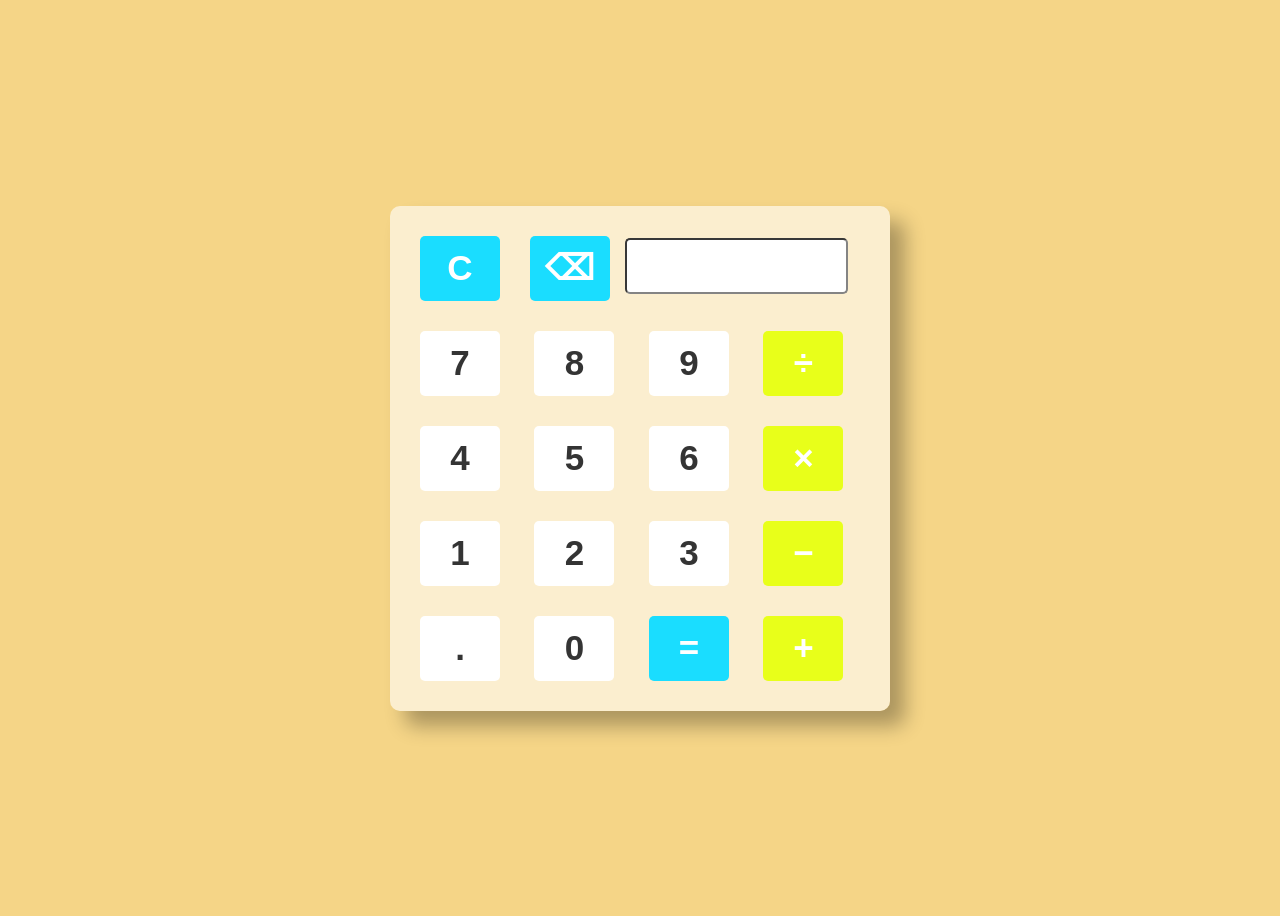
<file: index.html>
<!DOCTYPE html>
<html lang="id">
<head>
    <meta charset="UTF-8">
    <title>Kalkulator</title>
    <link rel="stylesheet" href="style.css">
</head>
<body>
    <div class="calculator">
        <form method="post">
            <div class="display-container">
                <button type="button" name="clear" class="button clear" onclick="document.getElementById('display').value = '';">C</button>
                <button type="button" class="button backspace" onclick="backspace()">⌫</button>
                <input type="text" name="expression" class="display" id="display" readonly>
            </div>
            <button type="button" class="button number" onclick="appendValue('7')">7</button>
            <button type="button" class="button number" onclick="appendValue('8')">8</button>
            <button type="button" class="button number" onclick="appendValue('9')">9</button>
            <button type="button" class="button operator" onclick="appendValue('/')">÷</button><br>
            <button type="button" class="button number" onclick="appendValue('4')">4</button>
            <button type="button" class="button number" onclick="appendValue('5')">5</button>
            <button type="button" class="button number" onclick="appendValue('6')">6</button>
            <button type="button" class="button operator" onclick="appendValue('*')">×</button><br>
            <button type="button" class="button number" onclick="appendValue('1')">1</button>
            <button type="button" class="button number" onclick="appendValue('2')">2</button>
            <button type="button" class="button number" onclick="appendValue('3')">3</button>
            <button type="button" class="button operator" onclick="appendValue('-')">−</button><br>
            <button type="button" class="button number" onclick="appendValue('.')">.</button>
            <button type="button" class="button number" onclick="appendValue('0')">0</button>
            <button type="button" class="button equal" onclick="calculate()">=</button>
            <button type="button" class="button operator" onclick="appendValue('+')">+</button><br>
        </form>
    </div>
    <script>
        function formatNumber(num) {
            const [integer, decimal] = num.toString().split('.');
            const formattedInteger = integer.replace(/\B(?=(\d{3})+(?!\d))/g, '.');
            return decimal ? `${formattedInteger},${decimal}` : formattedInteger;
        }
    
        function appendValue(value) {
            const display = document.getElementById('display');
            const currentValue = display.value;
    
            // Cegah input operator di awal (kecuali tanda minus)
            if (currentValue === '' && (value === '+' || value === '*' || value === '/')) {
                return; 
            }
    
            // Cegah operator berulang
            const lastChar = currentValue.slice(-1);
            if ((lastChar === '+' || lastChar === '-' || lastChar === 'x' || lastChar === '÷') &&
                (value === '+' || value === '-' || value === '*' || value === '/')) {
                return; 
            }
    
            if (value === '/') {
                display.value += '÷';
            } else if (value === '*') {
                display.value += 'x';
            } else {
                display.value += value;
            }
        }
    
        function backspace() {
            const display = document.getElementById('display');
            display.value = display.value.slice(0, -1);
        }
    
        function calculate() {
            const display = document.getElementById('display');
            try {
                // Ganti simbol ÷ menjadi / dan x menjadi * untuk evaluasi
                let expression = display.value
                    .replace(/÷/g, '/')
                    .replace(/x/g, '*')
                    .replace(/,/g, '.');
    
                // Hapus operator terakhir jika ada
                while (/[+\-*/]$/.test(expression)) {
                    expression = expression.slice(0, -1);
                }
    
                // Evaluasi hasil perhitungan
                const result = eval(expression);
    
                // Tampilkan hasil perhitungan
                display.value = formatNumber(result);
            } catch (error) {
                display.value = 'Error';
            }
        }
    </script>
</body>
</html>
</file>
<file: style.css>
body {
  font-family: Arial, sans-serif;
  background-color: #f5d587;
  background-image: url('https://plus.unsplash.com/premium_photo-1661963212517-830bbb7d76fc?q=80&w=1386&auto=format&fit=crop&ixlib=rb-4.0.3&ixid=M3wxMjA3fDB8MHxwaG90by1wYWdlfHx8fGVufDB8fHx8fA%3D%3D');
  display: flex;
  justify-content: center;
  align-items: center;
  height: 100vh;
}

.calculator {
  width: 470px;
  background-color: #ffffff8c;
  padding: 15px;
  border-radius: 10px;
  box-shadow: 15px 15px 20px rgba(0,0,0,0.3);
  position: relative; /* Ensure the glow effect stays within bounds */
  overflow: hidden;
  transition: box-shadow 0.1s ease;
  
}

.calculator:hover {
  box-shadow: 0 0 30px rgb(3, 3, 3); /* Glow effect when hovering over the calculator */
}

.calculator::after {
  content: '';
  position: absolute;
  top: 0;
  left: 0;
  width: 100%;
  height: 100%;
  background: rgba(255, 255, 255, 0.1);
  border-radius: 10px;
  pointer-events: none;
  transition: transform 0.1s ease-out;
}

.calculator:hover::after {
  transform: scale(1.1);
}

.display-container {
  display: flex;
  align-items: center;
}

.display {
  width: 45%;
  height: 50px;
  text-align: right;
  font-size: 25px;
  border-radius: 5px;
  margin-bottom: 5px;
  padding-right: 5px;
}

.button {
  width: 80px;
  height: 65px;
  margin: 15px;
  font-size: 35px;
  border: none;
  border-radius: 5px;
  cursor: pointer;
}

.button.operator {
  background-color: #e5ff00; /* Warna merah lembut */
  width: 80px;
  color: #fff; /* Teks putih */
  border: none;
  font-weight: bold;
  transition: background-color 0.1s ease, box-shadow 0.3s ease; /* Animasi saat hover */
}
.button.operator:hover {
  background-color: #00ffea; /* Warna lebih gelap saat hover */
  box-shadow: 0 0 10px #00ffea(255, 17, 0, 0.7); /* Efek glow */
}

.button.equal {
  background-color: #00d9ff; /* Warna merah lembut */
  width: 80px;
  color: #fff; /* Teks putih */
  border: none;
  font-weight: bold;
  transition: background-color 0.1s ease, box-shadow 0.3s ease; /* Animasi saat hover */
}
.button.equal:hover {
  background-color: #ff1100; /* Warna lebih gelap saat hover */
  box-shadow: 0 0 10px rgba(255, 17, 0, 0.7); /* Efek glow */
}

.button.clear {
  background-color: #00d9ff; /* Warna merah lembut */
  color: #fff; /* Teks putih */
  border: none;
  font-weight: bold;
  transition: background-color 0.1s ease, box-shadow 0.3s ease; /* Animasi saat hover */
}
.button.clear:hover {
  background-color: #ff1100; /* Warna lebih gelap saat hover */
  box-shadow: 0 0 10px rgba(255, 17, 0, 0.7); /* Efek glow */
}

.button.number {
  background-color: #ffffff; /* Warna Putih */
  color: #070707e8; /* Teks Gelap */
  border: none;
  font-weight: bold;
  transition: background-color 0.1s ease, box-shadow 0.3s ease; /* Animasi saat hover */
}
.button.number:hover {
  background-color: #00d9ff; /* Warna lebih gelap saat hover */
  box-shadow: 0 0 10px #00d9ff(0, 0, 0); /* Efek glow */
}

.calculator {
  display: flex;
  flex-direction: column;
  align-items: center;
}

/* Efek hover untuk tombol */
.button:hover {
  background-color: rgba(0, 0, 0, 0.1);
  box-shadow: 0 0 15px rgb(255, 255, 255); /* Efek cahaya lembut */
}

.button.backspace {
  background-color: #00d9ff; /* Warna merah lembut */
  color: #fff; /* Teks putih */
  border: none;
  font-weight: bold;
  transition: background-color 0.1s ease, box-shadow 0.3s ease; /* Animasi saat hover */
}

.button.backspace:hover {
  background-color: #ff1100; /* Warna lebih gelap saat hover */
  box-shadow: 0 0 10px rgba(255, 17, 0, 0.7); /* Efek glow */
}



.calculator {
  transition: transform 0.1s ease-in-out;
}

.calculator:hover {
  transform: scale(1.05); /* Slight scale when hovered */
}

/* Add cursor follow effect */
body {
  cursor: pointer;
}

@keyframes cursorGlow {
  0% {
    box-shadow: 0 0 5px rgba(0, 255, 255, 0.7);
  }
  50% {
    box-shadow: 0 0 15px rgba(0, 255, 255, 0.9);
  }
  100% {
    box-shadow: 0 0 10px rgba(0, 255, 255, 0.7);
  }
}
</file>
<file: styles.css>
body {
  font-family: Arial, sans-serif;
  background-color: #f5d587;
  background-image: url('https://i.pinimg.com/474x/60/28/71/6028712555444d5f5432b0f211517b5b.jpg');
  display: flex;
  justify-content: center;
  align-items: center;
  height: 100vh;
}

.calculator {
  width: 470px;
  background-color: #ffffff8c;
  padding: 15px;
  border-radius: 10px;
  box-shadow: 15px 15px 20px rgba(0,0,0,0.3);
  position: relative; /* Ensure the glow effect stays within bounds */
  overflow: hidden;
  transition: box-shadow 0.1s ease;
  
}

.calculator:hover {
  box-shadow: 0 0 30px rgba(0, 0, 255, 0.5); /* Glow effect when hovering over the calculator */
}

.calculator::after {
  content: '';
  position: absolute;
  top: 0;
  left: 0;
  width: 100%;
  height: 100%;
  background: rgba(255, 255, 255, 0.1);
  border-radius: 10px;
  pointer-events: none;
  transition: transform 0.1s ease-out;
}

.calculator:hover::after {
  transform: scale(1.1);
}

.display-container {
  display: flex;
  align-items: center;
}

.display {
  width: 45%;
  height: 50px;
  text-align: right;
  font-size: 25px;
  border-radius: 5px;
  margin-bottom: 5px;
  padding-right: 5px;
}

.button {
  width: 80px;
  height: 65px;
  margin: 15px;
  font-size: 35px;
  border: none;
  border-radius: 5px;
  cursor: pointer;
}

.button.operator {
  background-color: #e5ff00; /* Warna merah lembut */
  width: 80px;
  color: #fff; /* Teks putih */
  border: none;
  font-weight: bold;
  transition: background-color 0.1s ease, box-shadow 0.3s ease; /* Animasi saat hover */
}
.button.operator:hover {
  background-color: #00ffea; /* Warna lebih gelap saat hover */
  box-shadow: 0 0 10px #00ffea(255, 17, 0, 0.7); /* Efek glow */
}

.button.equal {
  background-color: #00d9ff; /* Warna merah lembut */
  width: 80px;
  color: #fff; /* Teks putih */
  border: none;
  font-weight: bold;
  transition: background-color 0.1s ease, box-shadow 0.3s ease; /* Animasi saat hover */
}
.button.equal:hover {
  background-color: #ff1100; /* Warna lebih gelap saat hover */
  box-shadow: 0 0 10px rgba(255, 17, 0, 0.7); /* Efek glow */
}

.button.clear {
  background-color: #00d9ff; /* Warna merah lembut */
  color: #fff; /* Teks putih */
  border: none;
  font-weight: bold;
  transition: background-color 0.1s ease, box-shadow 0.3s ease; /* Animasi saat hover */
}
.button.clear:hover {
  background-color: #ff1100; /* Warna lebih gelap saat hover */
  box-shadow: 0 0 10px rgba(255, 17, 0, 0.7); /* Efek glow */
}

.button.number {
  background-color: #ffffff; /* Warna Putih */
  color: #070707e8; /* Teks Gelap */
  border: none;
  font-weight: bold;
  transition: background-color 0.1s ease, box-shadow 0.3s ease; /* Animasi saat hover */
}
.button.number:hover {
  background-color: #00d9ff; /* Warna lebih gelap saat hover */
  box-shadow: 0 0 10px #00d9ff(0, 0, 0); /* Efek glow */
}

.calculator {
  display: flex;
  flex-direction: column;
  align-items: center;
}

/* Efek hover untuk tombol */
.button:hover {
  background-color: rgba(0, 0, 0, 0.1);
  box-shadow: 0 0 15px rgba(0, 0, 255, 0.3); /* Efek cahaya lembut */
}

.button.backspace {
  background-color: #00d9ff; /* Warna merah lembut */
  color: #fff; /* Teks putih */
  border: none;
  font-weight: bold;
  transition: background-color 0.1s ease, box-shadow 0.3s ease; /* Animasi saat hover */
}

.button.backspace:hover {
  background-color: #ff1100; /* Warna lebih gelap saat hover */
  box-shadow: 0 0 10px rgba(255, 17, 0, 0.7); /* Efek glow */
}



.calculator {
  transition: transform 0.1s ease-in-out;
}

.calculator:hover {
  transform: scale(1.05); /* Slight scale when hovered */
}

/* Add cursor follow effect */
body {
  cursor: pointer;
}

@keyframes cursorGlow {
  0% {
    box-shadow: 0 0 5px rgba(0, 255, 255, 0.7);
  }
  50% {
    box-shadow: 0 0 15px rgba(0, 255, 255, 0.9);
  }
  100% {
    box-shadow: 0 0 10px rgba(0, 255, 255, 0.7);
  }
}
</file>
